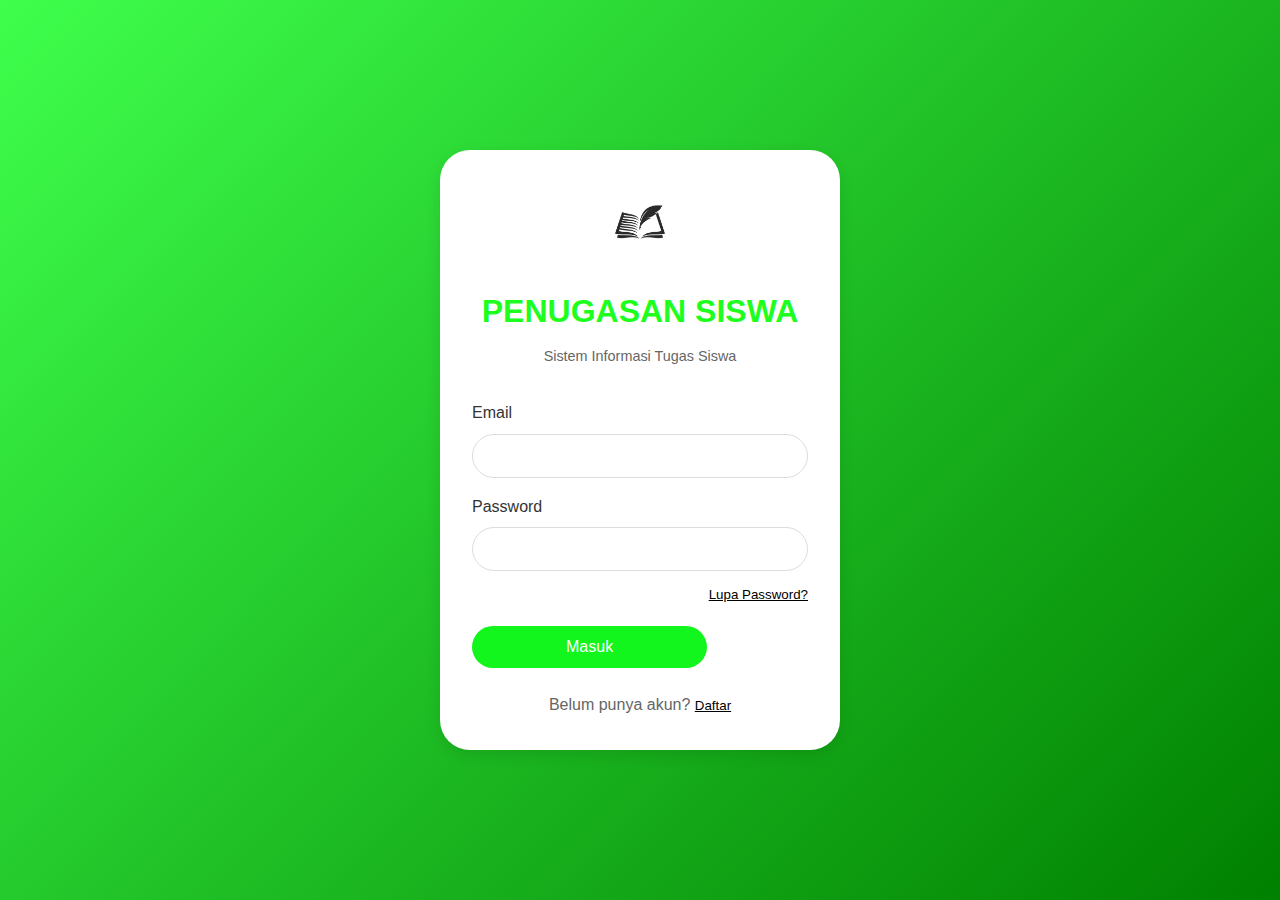
<file: index.html>
<!DOCTYPE html>
<html lang="id">
<head>
    <meta charset="UTF-8">
    <meta name="viewport" content="width=device-width, initial-scale=1.0">
    <title>Login - SITTA UT</title>
    <link rel="stylesheet" href="style.css">
</head>
<body>
    <div class="login-container">
        <div class="login-form">
            <div class="logo-section">
                <img src="bkuk.jpg" alt="Logo UT" class="logo">
                <h1>PENUGASAN SISWA</h1>
                <p>Sistem Informasi Tugas Siswa</p>
            </div>
            
            <form id="loginForm">
                <div class="form-group">
                    <label for="email">Email</label>
                    <input type="email" id="email" name="email" required>
                </div>
                
                <div class="form-group">
                    <label for="password">Password</label>
                    <input type="password" id="password" name="password" required>
                </div>
                
                <div class="form-options">
                    <button type="button" id="forgotPasswordBtn" class="link-btn">Lupa Password?</button>
                </div>
                
                <button type="submit" class="btn-primary">Masuk</button>
                
                <div class="register-section">
                    <p>Belum punya akun? <button type="button" id="registerBtn" class="link-btn">Daftar</button></p>
                </div>
            </form>
        </div>
    </div>

    <!-- Modal Lupa Password -->
    <div id="forgotPasswordModal" class="modal">
        <div class="modal-content">
            <span class="close">&times;</span>
            <h2>Lupa Password</h2>
            <form id="forgotPasswordForm">
                <div class="form-group">
                    <label for="resetEmail">Email</label>
                    <input type="email" id="resetEmail" name="resetEmail" required>
                </div>
                <button type="submit" class="btn-primary">Kirim Link Reset</button>
            </form>
        </div>
    </div>

    <!-- Modal Daftar -->
    <div id="registerModal" class="modal">
        <div class="modal-content">
            <span class="close">&times;</span>
            <h2>Daftar Akun Baru</h2>
            <form id="registerForm">
                <div class="form-group">
                    <label for="regName">Nama Lengkap</label>
                    <input type="text" id="regName" name="regName" required>
                </div>
                <div class="form-group">
                    <label for="regEmail">Email</label>
                    <input type="email" id="regEmail" name="regEmail" required>
                </div>
                <div class="form-group">
                    <label for="regPassword">Password</label>
                    <input type="password" id="regPassword" name="regPassword" required>
                </div>
                <div class="form-group">
                    <label for="regConfirmPassword">Konfirmasi Password</label>
                    <input type="password" id="regConfirmPassword" name="regConfirmPassword" required>
                </div>
                <button type="submit" class="btn-primary">Daftar</button>
            </form>
        </div>
    </div>

    <script src="script.js"></script>
</body>
</html>
</file>
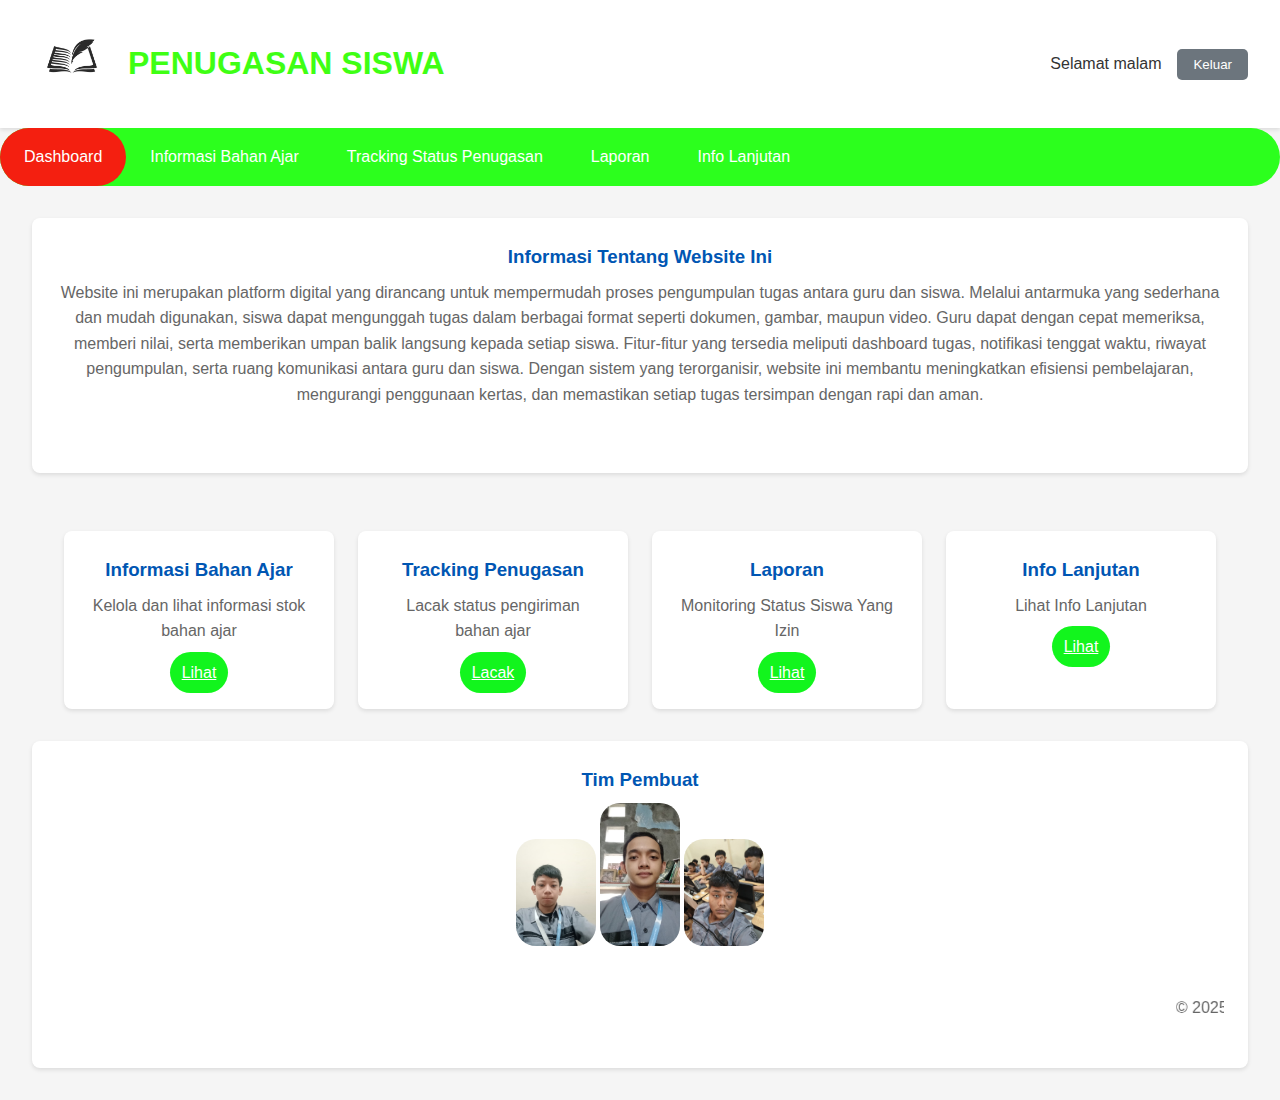
<file: dashboard.html>
<!DOCTYPE html>
<html lang="id">
<head>
    <meta charset="UTF-8">
    <meta name="viewport" content="width=device-width, initial-scale=1.0">
    <title>Dashboard - SITTA UT</title>
    <link rel="stylesheet" href="style.css">
</head>
<body>
    <div class="dashboard-container">
        <header class="dashboard-header">
            <div class="header-left">
                <img src="bkuk.jpg" alt="Logo UT" class="logo">
                <h1>PENUGASAN SISWA</h1>
            </div>
            <div class="header-right">
                <span id="greeting" class="greeting"></span>
                <button id="logoutBtn" class="btn-secondary">Keluar</button>
            </div>
        </header>

        <nav class="dashboard-nav">
            <ul>
                <li><a href="dashboard.html" class="nav-link active">Dashboard</a></li>
                <li><a href="stok.html" class="nav-link">Informasi Bahan Ajar</a></li>
                <li><a href="tracking.html" class="nav-link">Tracking Status Penugasan</a></li>
                <li><a href="laporan.html" class="nav-link">Laporan</a></li>
                
                <li><a href="infolanjutan.html" class="nav-link">Info Lanjutan</a></li>
            </ul>
        </nav>

        <main class="dashboard-main">
            <div class="dashboard-cards">
                <div class="card">
                    <h3>Informasi Tentang Website Ini</h3>
                    <p>Website ini merupakan platform digital yang dirancang untuk mempermudah proses pengumpulan tugas antara guru dan siswa.
                         Melalui antarmuka yang sederhana dan mudah digunakan, siswa dapat mengunggah tugas dalam berbagai format seperti dokumen, gambar, maupun video.
                         Guru dapat dengan cepat memeriksa, memberi nilai, serta memberikan umpan balik langsung kepada setiap siswa.
                        Fitur-fitur yang tersedia meliputi dashboard tugas, notifikasi tenggat waktu, riwayat pengumpulan, serta ruang komunikasi antara guru dan siswa. Dengan sistem yang terorganisir,
                         website ini membantu meningkatkan efisiensi pembelajaran, mengurangi penggunaan kertas, dan memastikan setiap tugas tersimpan dengan rapi dan aman.</p><br>
                         

                </div>
            </div><br>

            <main class="dashboard-main">
            <div class="dashboard-cards">
                <div class="card">
                    <h3>Informasi Bahan Ajar</h3>
                    <p>Kelola dan lihat informasi stok bahan ajar</p>
                    <a href="stok.html" class="btn-primary">Lihat</a>
                </div>
                
                <div class="card">
                    <h3>Tracking Penugasan</h3>
                    <p>Lacak status pengiriman bahan ajar</p>
                    <a href="tracking.html" class="btn-primary">Lacak</a>
                </div>
                
                <div class="card">
                    <h3>Laporan</h3>
                    <p>Monitoring Status Siswa Yang Izin</p>
                    <a href="laporan.html" class="btn-primary">Lihat</a>
                </div>
                
                <div class="card">
                    <h3>Info Lanjutan</h3>
                    <p>Lihat Info Lanjutan</p>
                    <a href="infolanjutan.html" class="btn-primary">Lihat</a>
                </div>
            </div>
        </main>

            <div class="dashboard-cards">
                <div class="card">
                    <h3>Tim Pembuat</h3>
                    <img src="aan.jpeg" alt="aan" class="logo">
                    <img src="kana.jpeg" alt="kana" class="logo">
                    <img src="iyus.jpeg" alt="iyus" class="logo">
                    <br>
                    <br>
                         <footer>
                         <marquee><p>&copy; 2025 kelompok fairuz, arkana, alvi. All rights reserved.</p></marquee>
                         </footer>

              </div>
            </div>


    

    <script src="script.js"></script>
</body>
</html>
</file>
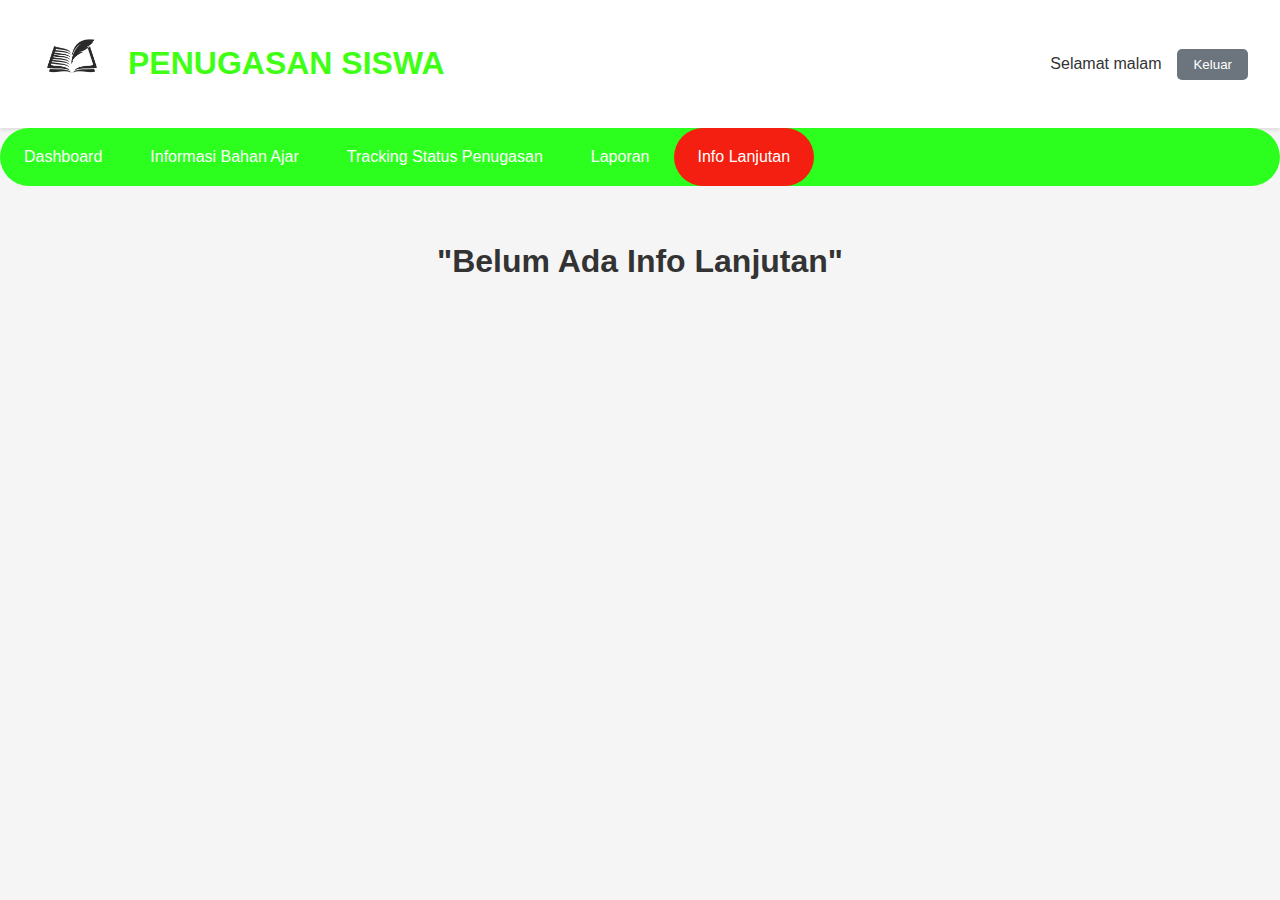
<file: infolanjutan.html>
<!DOCTYPE html>
<html lang="id">
<head>
    <meta charset="UTF-8">
    <meta name="viewport" content="width=device-width, initial-scale=1.0">
    <title>Tracking Pengiriman - SITTA UT</title>
    <link rel="stylesheet" href="style.css">
</head>
<body>
    <div class="dashboard-container">
        <header class="dashboard-header">
            <div class="header-left">
                <img src="bkuk.jpg" alt="Logo UT" class="logo">
                <h1>PENUGASAN SISWA</h1>
            </div>
            <div class="header-right">
                <span id="greeting" class="greeting"></span>
                <button id="logoutBtn" class="btn-secondary">Keluar</button>
            </div>
        </header>

        <nav class="dashboard-nav">
            <ul>
                <li><a href="dashboard.html" class="nav-link">Dashboard</a></li>
                <li><a href="stok.html" class="nav-link">Informasi Bahan Ajar</a></li>
                <li><a href="tracking.html" class="nav-link ">Tracking Status Penugasan</a></li>
                <li><a href="laporan.html" class="nav-link">Laporan</a></li>
               
                <li><a href="infolanjutan.html" class="nav-link active">Info Lanjutan</a></li>
            </ul>
        </nav>

        <header><h1 style="padding: 50px;"><center>"Belum Ada Info Lanjutan"</center></h1></header>

        <script src="script.js"></script>
        </body>
</html>
</file>
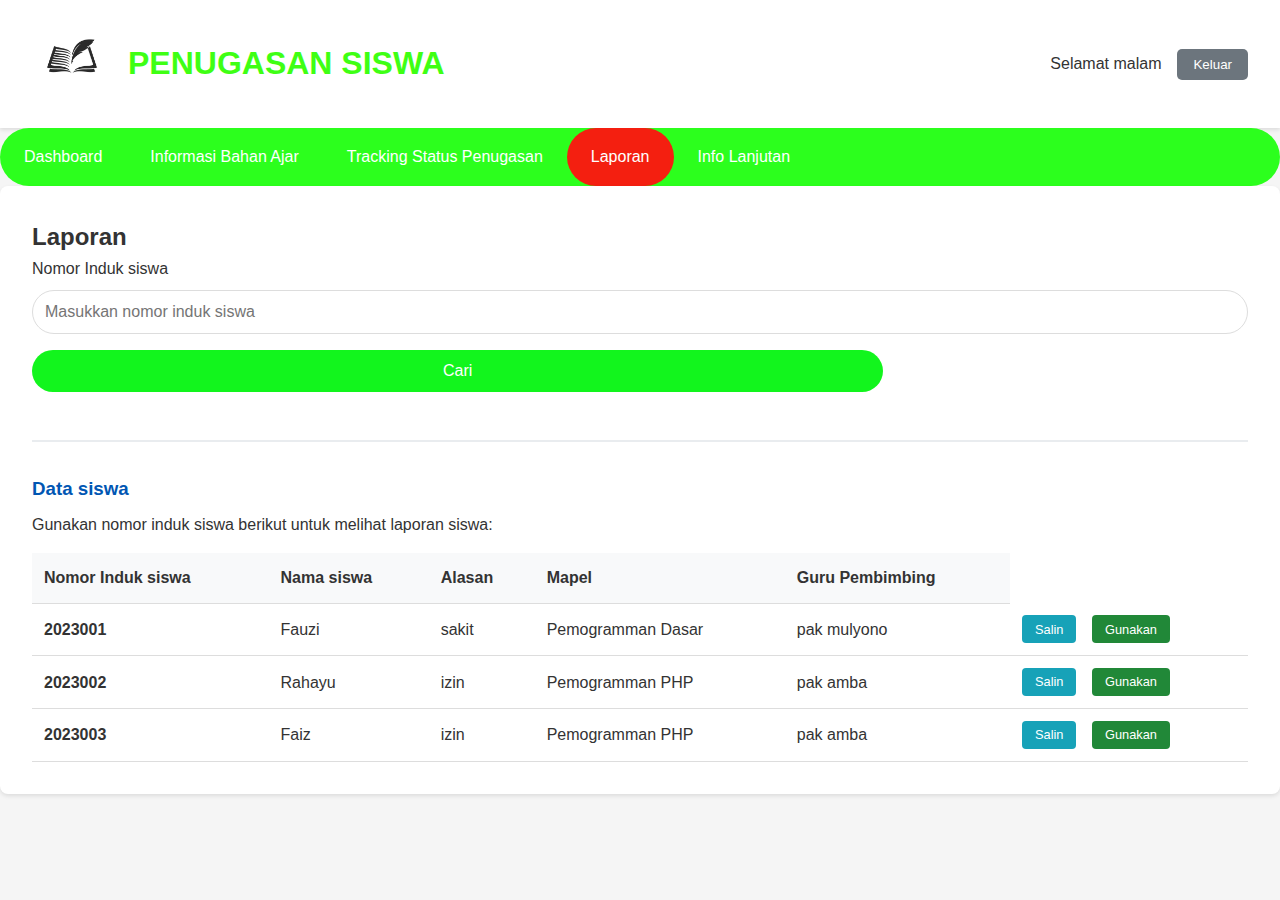
<file: laporan.html>
<!DOCTYPE html>
<html lang="id">
<head>
    <meta charset="UTF-8">
    <meta name="viewport" content="width=device-width, initial-scale=1.0">
    <title>Stok Bahan Ajar - SITTA UT</title>
    <link rel="stylesheet" href="style.css">
</head>
<body>
    <div class="dashboard-container">
        <header class="dashboard-header">
            <div class="header-left">
                <img src="bkuk.jpg" alt="Logo UT" class="logo">
                <h1>PENUGASAN SISWA</h1>
            </div>
            <div class="header-right">
                <span id="greeting" class="greeting"></span>
                <button id="logoutBtn" class="btn-secondary">Keluar</button>
            </div>
        </header>

        <nav class="dashboard-nav">
            <ul>
                <li><a href="dashboard.html" class="nav-link">Dashboard</a></li>
                <li><a href="stok.html" class="nav-link">Informasi Bahan Ajar</a></li>
                <li><a href="tracking.html" class="nav-link">Tracking Status Penugasan</a></li>
                <li><a href="laporan.html" class="nav-link active">Laporan</a></li>
                
                <li><a href="infolanjutan.html" class="nav-link">Info Lanjutan</a></li>
            </ul>
        </nav>
        <main class="tracking-main">
            <h2>Laporan</h2>
            
            <div class="laporan-form">
                <div class="form-group">
                    <label for="doNumber">Nomor Induk siswa</label>
                    <input type="text" id="noInduk" name="doNumber" placeholder="Masukkan nomor induk siswa">
                </div>
                <button id="searchBtn" class="btn-primary">Cari</button>
            </div>
            
            <div id="laporanResult" class="laporan-result">
                <!-- Hasil pencarian akan ditampilkan di sini -->
            </div>

            <!-- Tabel Data Dummy -->
            <div class="dummy-section">
                <h3>Data siswa</h3>
                <p class="subtitle">Gunakan nomor induk siswa berikut untuk melihat laporan siswa:</p>
                
                <table class="stock-table dummy-table">
                    <thead>
                        <tr>
                            <th>Nomor Induk siswa</th>
                            <th>Nama siswa</th>
                            <th>Alasan</th>
                            <th>Mapel</th>
                            <th>Guru Pembimbing</th>
                        </tr>
                    </thead>
                    <tbody id="dummyTableBodyLaporan">
                        <!-- Data akan diisi oleh JavaScript -->
                    </tbody>
                </table>
            </div>
        </main>
    </div>

    <script src="data.js"></script>
    <script src="script.js"></script>
</body>
</html>
</file>
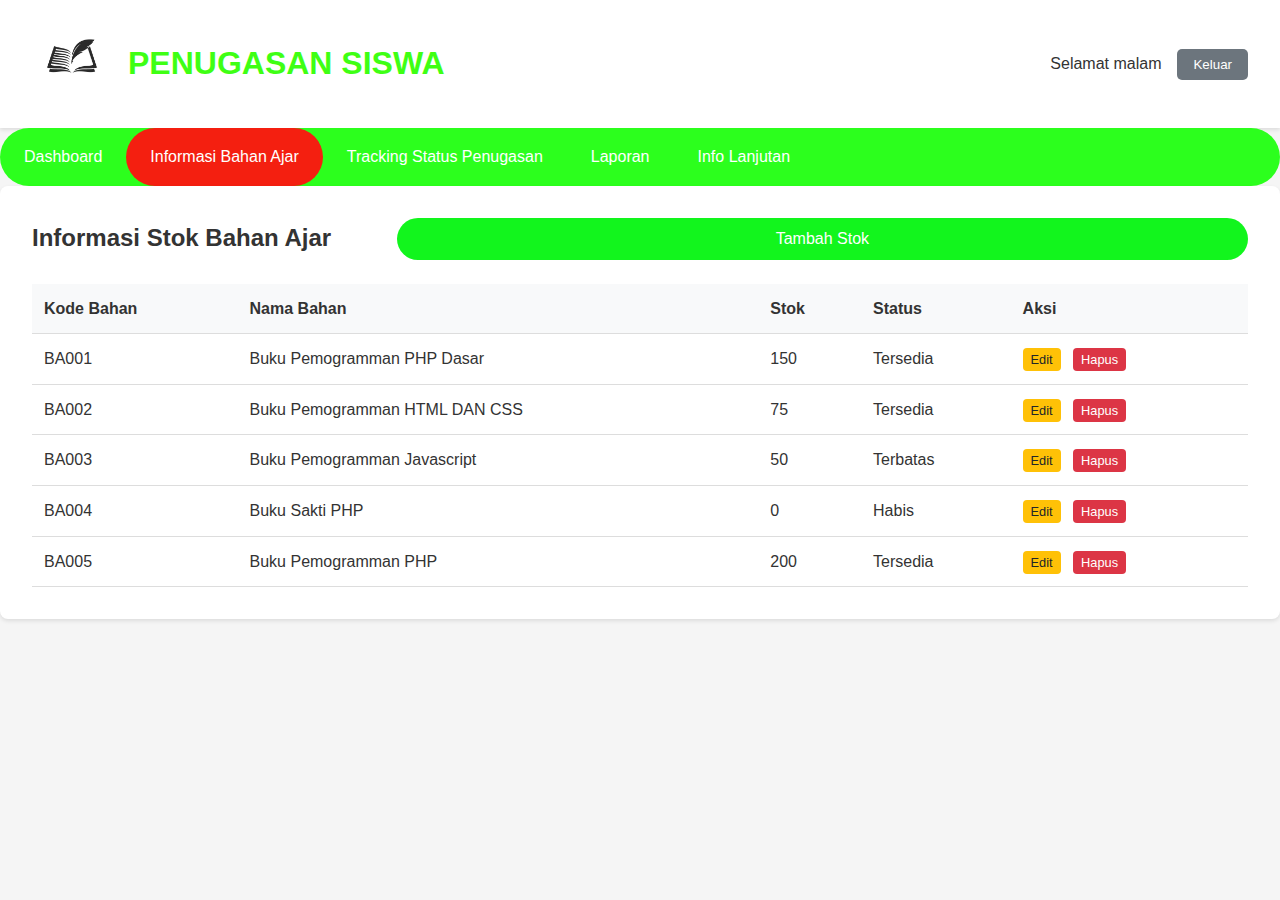
<file: stok.html>
<!DOCTYPE html>
<html lang="id">
<head>
    <meta charset="UTF-8">
    <meta name="viewport" content="width=device-width, initial-scale=1.0">
    <title>Stok Bahan Ajar - SITTA UT</title>
    <link rel="stylesheet" href="style.css">
</head>
<body>
    <div class="dashboard-container">
        <header class="dashboard-header">
            <div class="header-left">
                <img src="bkuk.jpg" alt="Logo UT" class="logo">
                <h1>PENUGASAN SISWA</h1>
            </div>
            <div class="header-right">
                <span id="greeting" class="greeting"></span>
                <button id="logoutBtn" class="btn-secondary">Keluar</button>
            </div>
        </header>

        <nav class="dashboard-nav">
            <ul>
                <li><a href="dashboard.html" class="nav-link">Dashboard</a></li>
                <li><a href="stok.html" class="nav-link active">Informasi Bahan Ajar</a></li>
                <li><a href="tracking.html" class="nav-link">Tracking Status Penugasan</a></li>
                <li><a href="laporan.html" class="nav-link">Laporan</a></li>
                
                <li><a href="infolanjutan.html" class="nav-link">Info Lanjutan</a></li>
            </ul>
        </nav>

        <main class="stok-main">
            <div class="stok-header">
                <h2>Informasi Stok Bahan Ajar</h2>
                <button id="addStockBtn" class="btn-primary">Tambah Stok</button>
            </div>
            
            <table id="stockTable" class="stock-table">
                <thead>
                    <tr>
                        <th>Kode Bahan</th>
                        <th>Nama Bahan</th>
                        <th>Stok</th>
                        <th>Status</th>
                        <th>Aksi</th>
                    </tr>
                </thead>
                <tbody id="stockTableBody">
                    <!-- Data akan diisi oleh JavaScript -->
                </tbody>
            </table>
        </main>
    </div>

    <!-- Modal Tambah Stok -->
    <div id="addStockModal" class="modal">
        <div class="modal-content">
            <span class="close">&times;</span>
            <h2>Tambah Stok Baru</h2>
            <form id="addStockForm">
                <div class="form-group">
                    <label for="kodeBahan">Kode Bahan</label>
                    <input type="text" id="kodeBahan" name="kodeBahan" required>
                </div>
                <div class="form-group">
                    <label for="namaBahan">Nama Bahan</label>
                    <input type="text" id="namaBahan" name="namaBahan" required>
                </div>
                <div class="form-group">
                    <label for="stok">Jumlah Stok</label>
                    <input type="number" id="stok" name="stok" required>
                </div>
                <div class="form-group">
                    <label for="status">Status</label>
                    <select id="status" name="status" required>
                        <option value="Tersedia">Tersedia</option>
                        <option value="Habis">Habis</option>
                        <option value="Terbatas">Terbatas</option>
                    </select>
                </div>
                <button type="submit" class="btn-primary">Simpan</button>
            </form>
        </div>
    </div>

    <script src="data.js"></script>
    <script src="script.js"></script>
</body>
</html>
</file>
<file: style.css>
/* Reset dan Base Styles */
* {
    margin: 0;
    padding: 0;
    box-sizing: border-box;
}

body {
    font-family: 'Segoe UI', Tahoma, Geneva, Verdana, sans-serif;
    line-height: 1.6;
    color: #333;
    background-color: #f5f5f5;
}

/* Login Styles */
.login-container {
    display: flex;
    justify-content: center;
    align-items: center;
    min-height: 100vh;
    background: linear-gradient(135deg, #3fff4c, green);
}

.login-form {
    background: white;
    padding: 2rem;
    border-radius: 30px;
    box-shadow: 0 5px 15px rgba(0, 0, 0, 0.1);
    width: 100%;
    max-width: 400px;
}

.logo-section {
    text-align: center;
    margin-bottom: 2rem;
}

.logo {
    max-width: 80px;
    margin-bottom: 1rem;
    padding: 0px;
    border-radius: 20px;
}

.logo-section h1 {
    color: rgb(30, 255, 30);
    margin-bottom: 0.5rem;
}

.logo-section p {
    color: #666;
    font-size: 0.9rem;
}

.form-group {
    margin-bottom: 1rem;
}

.form-group label {
    display: block;
    margin-bottom: 0.5rem;
    font-weight: 500;
}

.form-group input {
    width: 100%;
    padding: 0.75rem;
    border: 1px solid #ddd;
    border-radius: 50px;
    font-size: 1rem;
}

.form-group input:focus {
    outline: none;
    border-color: #f00000;
    border-radius: 50px;
}

.form-options {
    display: flex;
    justify-content: flex-end;
    margin-bottom: 1.5rem;
}

.link-btn {
    background: none;
    border: none;
    color: #000000;
    cursor: pointer;
    text-decoration: underline;
}

.link-btn:hover {
    color: #003d82;
}

.btn-primary {
    width: 70%;
    padding: 0.75rem;
    background-color: #12f51d;
    color: white;
    border: none;
    border-radius: 30px;
    font-size: 1rem;
    cursor: pointer;
    transition: background-color 0.3s;
}

.btn-primary:hover {
    background-color: #fd0000;
}

.btn-secondary {
    padding: 0.5rem 1rem;
    background-color: #6c757d;
    color: white;
    border: none;
    border-radius: 5px;
    cursor: pointer;
    transition: background-color 0.3s;
}

.btn-secondary:hover {
    background-color: #545b62;
}

.register-section {
    text-align: center;
    margin-top: 1.5rem;
}

.register-section p {
    color: #666;
}

/* Dashboard Styles */
.dashboard-container {
    display: flex;
    flex-direction: column;
    min-height: 100vh;
}

.dashboard-header {
    display: flex;
    justify-content: space-between;
    align-items: center;
    padding: 1rem 2rem;
    background-color: white;
    box-shadow: 0 2px 4px rgba(0, 0, 0, 0.1);
}

.header-left {
    display: flex;
    align-items: center;
}

.header-left h1 {
    margin-left: 1rem;
    color: #3fff14;
}

.header-right {
    display: flex;
    align-items: center;
    gap: 1rem;
}

.greeting {
    font-weight: 500;
}

.dashboard-nav {
    background-color: #2cff1d;
    border-radius: 30px;
}

.dashboard-nav ul {
    display: flex;
    list-style: none;
    padding: 0;
    margin: 0;
    border-radius: 30px;
}

.nav-link {
    display: block;
    padding: 1rem 1.5rem;
    color: white;
    text-decoration: none;
    transition: background-color 0.3s;
    border-radius: 30px;
}

.nav-link:hover, .nav-link.active {
    background-color: #f41f10;
    border-radius: 30px;
}

.dropdown {
    position: relative;
}

.dropdown-content {
    display: none;
    position: absolute;
    background-color: white;
    min-width: 200px;
    box-shadow: 0 8px 16px rgba(0, 0, 0, 0.1);
    z-index: 1;
}

.dropdown-content a {
    color: #333;
    padding: 0.75rem 1rem;
    text-decoration: none;
    display: block;
}

.dropdown-content a:hover {
    background-color: #f1f1f1;
}

.dropdown:hover .dropdown-content {
    display: block;
}

.dashboard-main {
    flex: 1;
    padding: 2rem;
}

.dashboard-cards {
    display: grid;
    grid-template-columns: repeat(auto-fit, minmax(250px, 1fr));
    gap: 1.5rem;
}

.card {
    background: white;
    padding: 1.5rem;
    border-radius: 8px;
    box-shadow: 0 2px 4px rgba(0, 0, 0, 0.1);
    text-align: center;
}

.card h3 {
    margin-bottom: 0.5rem;
    color: #0056b3;
}

.card p {
    margin-bottom: 1rem;
    color: #666;
}

/* Tracking Styles */
.tracking-main, .stok-main {
    background: white;
    padding: 2rem;
    border-radius: 8px;
    box-shadow: 0 2px 4px rgba(0, 0, 0, 0.1);
}

.tracking-form {
    display: flex;
    gap: 1rem;
    margin-bottom: 2rem;
    align-items: flex-end;
}

.tracking-form .form-group {
    flex: 1;
    margin-bottom: 0;
}

.tracking-result {
    margin-top: 2rem;
}

.tracking-details {
    background: #f8f9fa;
    padding: 1.5rem;
    border-radius: 8px;
    margin-bottom: 1.5rem;
}

.progress-bar {
    height: 10px;
    background-color: #e9ecef;
    border-radius: 5px;
    margin: 1rem 0;
    overflow: hidden;
}

.progress {
    height: 100%;
    background-color: #28a745;
    border-radius: 5px;
    transition: width 0.3s;
}

.status-badge {
    display: inline-block;
    padding: 0.25rem 0.5rem;
    border-radius: 4px;
    font-size: 0.8rem;
    font-weight: 500;
}

.status-dikirim {
    background-color: #d4edda;
    color: #155724;
}

.status-diproses {
    background-color: #fff3cd;
    color: #856404;
}

.status-selesai {
    background-color: #d1ecf1;
    color: #0c5460;
}

/* Stok Styles */
.stok-header {
    display: flex;
    justify-content: space-between;
    align-items: center;
    margin-bottom: 1.5rem;
}

.stock-table {
    width: 100%;
    border-collapse: collapse;
}

.stock-table th, .stock-table td {
    padding: 0.75rem;
    text-align: left;
    border-bottom: 1px solid #ddd;
}

.stock-table th {
    background-color: #f8f9fa;
    font-weight: 600;
}

.stock-table tr:hover {
    background-color: #f8f9fa;
}

.action-btn {
    padding: 0.25rem 0.5rem;
    margin-right: 0.5rem;
    border: none;
    border-radius: 4px;
    cursor: pointer;
    font-size: 0.8rem;
}

.edit-btn {
    background-color: #ffc107;
    color: #212529;
}

.delete-btn {
    background-color: #dc3545;
    color: white;
}

/* Modal Styles */
.modal {
    display: none;
    position: fixed;
    z-index: 1000;
    left: 0;
    top: 0;
    width: 100%;
    height: 100%;
    background-color: rgba(0, 0, 0, 0.5);
}

.modal-content {
    background-color: white;
    margin: 10% auto;
    padding: 2rem;
    border-radius: 8px;
    width: 90%;
    max-width: 500px;
    position: relative;
}

.close {
    position: absolute;
    top: 1rem;
    right: 1.5rem;
    font-size: 1.5rem;
    cursor: pointer;
}

/* Alert Styles */
.alert {
    padding: 1rem;
    margin-bottom: 1rem;
    border-radius: 5px;
}

.alert-error {
    background-color: #f8d7da;
    color: #721c24;
    border: 1px solid #f5c6cb;
}

.alert-success {
    background-color: #d4edda;
    color: #155724;
    border: 1px solid #c3e6cb;
}
/* Dummy Section Styles */
.dummy-section {
    margin-top: 3rem;
    padding-top: 2rem;
    border-top: 2px solid #e9ecef;
}

.dummy-section h3 {
    color: #0056b3;
    margin-bottom: 0.5rem;
}

.dummy-table {
    margin-top: 1rem;
}

.use-do-btn {
    padding: 0.4rem 0.8rem;
    background-color: #28a745;
    color: white;
    border: none;
    border-radius: 4px;
    cursor: pointer;
    font-size: 0.8rem;
    transition: background-color 0.3s;
}

.use-do-btn:hover {
    background-color: #218838;
}

.copy-do-btn {
    padding: 0.4rem 0.8rem;
    background-color: #17a2b8;
    color: white;
    border: none;
    border-radius: 4px;
    cursor: pointer;
    font-size: 0.8rem;
    margin-right: 0.5rem;
    transition: background-color 0.3s;
}

.copy-do-btn:hover {
    background-color: #138496;
}

.use-btn-laporan {
    padding: 0.4rem 0.8rem;
    background-color: #28a745;
    color: white;
    border: none;
    border-radius: 4px;
    cursor: pointer;
    font-size: 0.8rem;
    transition: background-color 0.3s;
}

.use-btn-laporan {
    background-color: #218838;
}

.copy-btn-laporan {
    padding: 0.4rem 0.8rem;
    background-color: #17a2b8;
    color: white;
    border: none;
    border-radius: 4px;
    cursor: pointer;
    font-size: 0.8rem;
    margin-right: 0.5rem;
    transition: background-color 0.3s;
}

.copy-btn-laporan:hover {
    background-color: #138496;
}

.action-buttons {
    display: flex;
    gap: 0.5rem;
}
</file>
